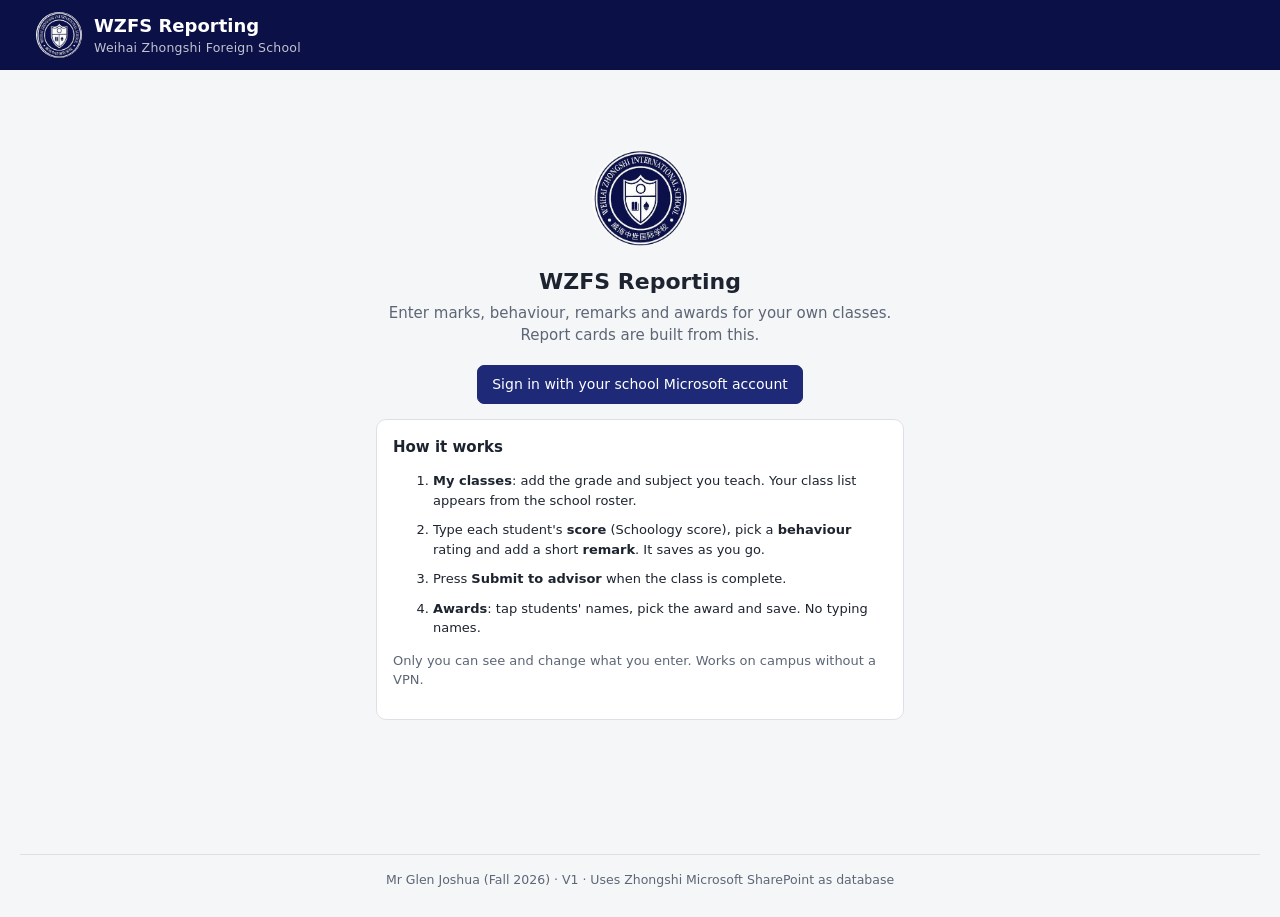
<file: index.html>
<!doctype html>
<html lang="en">
<head>
<meta charset="utf-8">
<meta name="viewport" content="width=device-width, initial-scale=1">
<title>WZFS Reporting</title>
<link rel="icon" type="image/png" href="logo.png">
<style>
  :root {
    --bg: #f5f6f8; --surface: #ffffff; --surface-2: #f0f2f5; --border: #dde1e6;
    --text: #1d2430; --muted: #5d6675; --accent: #1e2a78; --accent-ink: #ffffff;
    --brand: #0b1046; /* WZFS navy, from the school crest */
    --accent-soft: #e6eef6; --ok: #1d7a46; --ok-soft: #e3f3ea; --warn: #9a5b00; --warn-soft: #fbf0dc;
    --bad: #b3261e; --bad-soft: #fbe7e5; --radius: 10px;
    --font: "Segoe UI", system-ui, -apple-system, "PingFang SC", "Microsoft YaHei", sans-serif;
  }
  @media (prefers-color-scheme: dark) {
    :root {
      --bg: #14171c; --surface: #1c2027; --surface-2: #232831; --border: #343a45;
      --text: #e6e9ee; --muted: #a0a8b5; --accent: #9aa6e8; --accent-ink: #0b1046;
      --brand: #0b1046;
      --accent-soft: #1e2d3d; --ok: #6fcf97; --ok-soft: #173326; --warn: #f2c26b; --warn-soft: #3a2d14;
      --bad: #f28b82; --bad-soft: #3d1c1a;
    }
  }
  * { box-sizing: border-box; }
  [hidden] { display: none !important; }   /* labels are display:block, which would otherwise override the hidden attribute */
  body { margin: 0; background: var(--bg); color: var(--text); font: 15px/1.5 var(--font); }
  a { color: var(--accent); }
  header.top { background: var(--brand); color: #fff; }
  .top-inner { max-width: 1240px; margin: 0 auto; padding: 12px 16px; display: flex; gap: 12px; align-items: center; flex-wrap: wrap; }
  .brand { font-weight: 650; font-size: 18px; margin-right: auto; display: flex; align-items: center; gap: 12px; color: #fff; }
  .brand .logo { width: 46px; height: 46px; border-radius: 50%; background: #fff; flex: none; }
  .brand small { display: block; font-weight: 400; color: rgba(255,255,255,.75); font-size: 12.5px; letter-spacing: .02em; }
  .who { color: rgba(255,255,255,.85); font-size: 13.5px; }
  header.top .btn { background: transparent; color: #fff; border-color: rgba(255,255,255,.45); }
  header.top .btn:hover { background: rgba(255,255,255,.12); }
  header.top select option, header.top select optgroup { color: #1d2430; background: #fff; }
  nav.tabs { max-width: 1240px; margin: 0 auto; padding: 0 16px; display: flex; gap: 4px; overflow-x: auto; }
  nav.tabs button { border: 0; background: none; padding: 10px 14px; font: inherit; color: rgba(255,255,255,.7); border-bottom: 3px solid transparent; cursor: pointer; white-space: nowrap; }
  nav.tabs button:hover { color: #fff; }
  nav.tabs button[aria-current="page"] { color: #fff; border-bottom-color: #fff; font-weight: 600; }
  main { max-width: 1240px; margin: 0 auto; padding: 20px 16px 60px; }
  h1 { font-size: 22px; margin: 0 0 4px; }
  h2 { font-size: 17px; margin: 24px 0 8px; }
  h3 { font-size: 15px; margin: 0 0 6px; }
  .lede { color: var(--muted); margin: 0 0 18px; }
  .card { background: var(--surface); border: 1px solid var(--border); border-radius: var(--radius); padding: 16px; margin-bottom: 14px; }
  .row { display: flex; gap: 12px; flex-wrap: wrap; align-items: flex-end; }
  .grid { display: grid; gap: 12px; grid-template-columns: repeat(auto-fill, minmax(170px, 1fr)); }
  .grid .wide { grid-column: 1 / -1; }
  label { display: block; font-size: 13px; color: var(--muted); }
  label > span { display: block; margin-bottom: 3px; }
  input, select, textarea { width: 100%; font: inherit; color: var(--text); background: var(--surface); border: 1px solid var(--border); border-radius: 7px; padding: 7px 9px; }
  input[type=checkbox] { width: auto; }
  textarea { min-height: 38px; resize: vertical; }
  input:focus, select:focus, textarea:focus { outline: 2px solid var(--accent); outline-offset: -1px; }
  input:disabled, select:disabled, textarea:disabled { background: var(--surface-2); color: var(--muted); }
  input.invalid { border-color: var(--bad); background: var(--bad-soft); }
  .btn { display: inline-flex; align-items: center; gap: 6px; font: inherit; font-size: 14px; padding: 8px 14px; border-radius: 7px; border: 1px solid var(--border); background: var(--surface); color: var(--text); cursor: pointer; text-decoration: none; }
  .btn:hover { background: var(--surface-2); }
  .btn.primary { background: var(--accent); border-color: var(--accent); color: var(--accent-ink); }
  .btn.primary:hover { filter: brightness(1.08); }
  .btn.danger { color: var(--bad); }
  .btn.small { padding: 4px 9px; font-size: 13px; }
  .btn[disabled] { opacity: .55; cursor: default; }
  .stats { display: grid; gap: 12px; grid-template-columns: repeat(auto-fit, minmax(170px, 1fr)); margin-bottom: 16px; }
  .stat { background: var(--surface); border: 1px solid var(--border); border-radius: var(--radius); padding: 12px 14px; }
  .stat .k { font-size: 12.5px; color: var(--muted); }
  .stat .v { font-size: 22px; font-weight: 650; font-variant-numeric: tabular-nums; }
  .table-wrap { overflow-x: auto; background: var(--surface); border: 1px solid var(--border); border-radius: var(--radius); margin-bottom: 16px; }
  table { border-collapse: collapse; width: 100%; font-size: 14px; }
  th, td { text-align: left; padding: 7px 10px; border-bottom: 1px solid var(--border); vertical-align: middle; }
  th { background: var(--surface-2); font-weight: 600; font-size: 12.5px; color: var(--muted); white-space: nowrap; }
  td.num, th.num { text-align: right; font-variant-numeric: tabular-nums; white-space: nowrap; }
  td.center, th.center { text-align: center; }
  .badge { display: inline-block; font-size: 12px; padding: 1px 8px; border-radius: 99px; background: var(--surface-2); color: var(--muted); white-space: nowrap; }
  .badge.ok { background: var(--ok-soft); color: var(--ok); }
  .badge.warn { background: var(--warn-soft); color: var(--warn); }
  .badge.bad { background: var(--bad-soft); color: var(--bad); }
  .badge.info { background: var(--accent-soft); color: var(--accent); }
  .muted { color: var(--muted); }
  .small { font-size: 13px; }
  .notice { padding: 10px 14px; border-radius: var(--radius); margin-bottom: 14px; border: 1px solid var(--border); background: var(--surface); }
  .notice.error { background: var(--bad-soft); color: var(--bad); border-color: transparent; }
  .notice.ok { background: var(--ok-soft); color: var(--ok); border-color: transparent; }
  .notice.warn { background: var(--warn-soft); color: var(--warn); border-color: transparent; }
  .center { text-align: center; padding: 60px 16px; }
  .sticky-actions { position: sticky; bottom: 0; background: var(--bg); padding: 12px 0; display: flex; gap: 10px; flex-wrap: wrap; align-items: center; border-top: 1px solid var(--border); z-index: 2; }
  ol.steps li { margin-bottom: 10px; }
  code { background: var(--surface-2); padding: 1px 5px; border-radius: 4px; font-size: 13px; overflow-wrap: anywhere; }
  input[type=file] { padding: 5px; font-size: 13px; }
  .site-footer { max-width: 1240px; margin: 0 auto; padding: 16px 16px 28px; text-align: center; font-size: 12.5px; color: var(--muted); border-top: 1px solid var(--border); }

  /* My classes */
  .class-grid { display: grid; gap: 12px; grid-template-columns: repeat(auto-fill, minmax(240px, 1fr)); }
  .class-card { background: var(--surface); border: 1px solid var(--border); border-radius: var(--radius); padding: 14px; cursor: pointer; text-align: left; font: inherit; color: inherit; }
  .class-card:hover { border-color: var(--accent); }
  .class-card .t { font-weight: 650; }
  .bar { height: 6px; border-radius: 99px; background: var(--surface-2); overflow: hidden; margin: 10px 0 6px; }
  .bar > i { display: block; height: 100%; background: var(--accent); }

  /* Marks entry grid */
  table.entry td { padding: 5px 8px; }
  table.entry input.score { width: 84px; text-align: right; }
  table.entry select.beh { width: 190px; }
  table.entry textarea { min-height: 34px; height: 34px; min-width: 260px; }
  .rowstate { font-size: 12px; color: var(--muted); white-space: nowrap; min-width: 56px; }
  .rowstate.err { color: var(--bad); }
  .legend { display: flex; gap: 14px; flex-wrap: wrap; font-size: 13px; color: var(--muted); margin-bottom: 10px; }

  /* Advisor matrix */
  table.matrix th.subj { writing-mode: vertical-rl; transform: rotate(180deg); white-space: nowrap; height: 150px; vertical-align: bottom; padding: 8px 4px; }
  table.matrix td.cell { text-align: center; font-variant-numeric: tabular-nums; white-space: nowrap; font-size: 13px; }
  table.matrix td.cell.missing { background: var(--warn-soft); color: var(--warn); }
  table.matrix td.sticky, table.matrix th.sticky { position: sticky; left: 0; background: var(--surface); z-index: 1; }

  /* Awards — student cards */
  .student-grid { display: grid; gap: 10px; grid-template-columns: repeat(auto-fill, minmax(170px, 1fr)); }
  .stu { position: relative; background: var(--surface); border: 2px solid var(--border); border-radius: var(--radius); padding: 10px 12px; cursor: pointer; text-align: left; font: inherit; color: inherit; }
  .stu:hover { border-color: var(--accent); }
  .stu[aria-pressed="true"] { border-color: var(--accent); background: var(--accent-soft); }
  .stu .called { font-weight: 650; font-size: 16px; }
  .stu .full, .stu .id { font-size: 12.5px; color: var(--muted); }
  .stu .count { position: absolute; top: 8px; right: 8px; }
  .stu .tick { position: absolute; bottom: 8px; right: 10px; font-weight: 700; color: var(--accent); }
  .award-panel { position: sticky; top: 8px; }
  /* Student photos */
  .ph { display: inline-flex; align-items: center; justify-content: center; flex: none; border-radius: 6px; object-fit: cover; background: var(--surface-2); color: var(--muted); font-weight: 600; }
  .who-cell { display: flex; gap: 8px; align-items: center; }
  .stu-pick { display: flex; gap: 8px; align-items: center; color: var(--text); cursor: pointer; }
  .stu-pick input { margin: 0; flex: none; }
  .stu-photo { margin-bottom: 6px; }
  .ptc-name { display: flex; align-items: center; gap: 12px; }
  .ptc-photo { width: calc(64px * var(--ptc-scale, 1)); height: calc(80px * var(--ptc-scale, 1)); object-fit: cover; border-radius: 6px; }
  .two-col { display: grid; gap: 16px; grid-template-columns: minmax(0, 1fr) 340px; align-items: start; }
  @media (max-width: 900px) { .two-col { grid-template-columns: 1fr; } .award-panel { position: static; } }

  .pde-hero { text-align: center; padding: 40px 20px; }
  .pde-hero .big { font-size: 40px; }
  @media (max-width: 640px) { th, td { padding: 6px 7px; } .stat .v { font-size: 19px; } }

  /* PTC sheets — A4 portrait, one page per bobae. Always light, like paper. */
  .ptc-wrap { display: flex; flex-direction: column; gap: 18px; align-items: center; }
  .ptc-page { width: 210mm; min-height: 297mm; padding: calc(12mm * var(--ptc-scale, 1)) calc(13mm * var(--ptc-scale, 1)) calc(10mm * var(--ptc-scale, 1)); background: #fff; color: #1d2430; box-shadow: 0 1px 6px rgba(0,0,0,.18);
    display: flex; flex-direction: column; font-size: calc(12.5px * var(--ptc-scale, 1)); line-height: 1.45; }
  .ptc-head { display: flex; justify-content: space-between; gap: 10px; border-bottom: 3px solid #0b1046; padding-bottom: calc(5px * var(--ptc-scale, 1)); font-size: calc(10.5px * var(--ptc-scale, 1)); color: #0b1046; font-weight: 600; }
  .ptc-name { font-size: calc(26px * var(--ptc-scale, 1)); font-weight: 700; color: #0b1046; margin: calc(8px * var(--ptc-scale, 1)) 0 calc(4px * var(--ptc-scale, 1)); }
  .ptc-name small { font-size: calc(12px * var(--ptc-scale, 1)); font-weight: 400; color: #5d6675; margin-left: calc(8px * var(--ptc-scale, 1)); }
  .ptc-note { background: #fbf0dc; border-left: 4px solid #9a5b00; padding: calc(6px * var(--ptc-scale, 1)) calc(10px * var(--ptc-scale, 1)); margin: calc(4px * var(--ptc-scale, 1)) 0 calc(6px * var(--ptc-scale, 1)); font-weight: 600; color: #6b4000; }
  .ptc-body { display: grid; grid-template-columns: minmax(0, 1fr) 62mm; gap: calc(6mm * var(--ptc-scale, 1)); flex: 1; min-height: 0; }
  .ptc-page h4 { font-size: calc(10.5px * var(--ptc-scale, 1)); letter-spacing: .06em; text-transform: uppercase; color: #0b1046; border-bottom: 1px solid #c8cdd6; margin: calc(10px * var(--ptc-scale, 1)) 0 calc(5px * var(--ptc-scale, 1)); padding-bottom: calc(2px * var(--ptc-scale, 1)); }
  .ptc-page p { margin: 0 0 calc(5px * var(--ptc-scale, 1)); }
  .ptc-miss { color: #9a5b00; }
  .ptc-scores { width: 100%; border-collapse: collapse; font-size: calc(12px * var(--ptc-scale, 1)); }
  .ptc-scores td { padding: calc(4px * var(--ptc-scale, 1)); border: 0; border-bottom: 1px solid #eceff3; color: #1d2430; }
  .ptc-scores td.bar { width: 42%; height: auto; margin: 0; border-radius: 0; background: none; overflow: visible; }
  .ptc-scores td.bar i, .ptc-key i { display: block; height: calc(9px * var(--ptc-scale, 1)); border-radius: 3px; background: #c8cdd6; }
  .ptc-scores td.num { text-align: right; font-weight: 700; width: 44px; }
  .ptc-scores th { background: none; text-align: left; font-size: 9px; font-weight: 600; letter-spacing: .04em; text-transform: uppercase; color: #8a93a3; padding: 0 4px 3px; border-bottom: 1px solid #dfe3ea; }
  .ptc-scores td.beh { width: 92px; color: #5d6675; font-size: 10px; }
  .ptc-scores td.beh.warn { color: #c62f25; font-weight: 700; }
  .ptc-page .s1 { background: #2e9d5b !important; } .ptc-page .s2 { background: #8cc152 !important; }
  .ptc-page .s3 { background: #e5a100 !important; } .ptc-page .s4 { background: #c62f25 !important; }
  .tr-page { width: 210mm; min-height: 297mm; padding: 10mm 12mm; background: #fff; color: #000; box-shadow: 0 1px 6px rgba(0,0,0,.18); margin: 0 auto; font: 9pt Calibri, Carlito, Arial, sans-serif; }
  .tr-head { text-align: center; } .tr-school { font: 700 15pt "Times New Roman", serif; letter-spacing: .04em; } .tr-title { font: 700 12pt "Times New Roman", serif; margin: 3px 0; } .tr-sm { font-size: 8pt; }
  .tr-page h5 { margin: 8px 0 3px; padding: 2px 6px; font-size: 9pt; background: #d9d9d9; color: #000; border: 1px solid #000; }
  .tr-page table { width: 100%; border-collapse: collapse; } .tr-page th, .tr-page td { border: 1px solid #000; padding: 1px 4px; font-size: 8pt; color: #000; background: #fff; text-align: left; }
  .tr-page th { background: #efefef; font-weight: 700; white-space: normal; } .tr-info th { width: 33%; }
  .tr-grid { display: grid; grid-template-columns: 1fr 1fr; gap: 6px 8px; } .tr-gh { display: flex; justify-content: space-between; border: 1px solid #000; border-bottom: 0; padding: 1px 4px; font-size: 8pt; background: #efefef; }
  .tr-t td:nth-child(n+2), .tr-t th:nth-child(n+2) { text-align: center; } .tr-t td:first-child { text-align: left; } .tr-nf { text-align: center !important; font-style: italic; color: #555 !important; } .tr-tot td { font-weight: 700; text-align: center; }
  .tr-sum { display: grid; grid-template-columns: 1fr 1fr; gap: 8px; } .tr-scale td { text-align: center; }
  .tr-sign { margin: 10px 0 0 55%; text-align: center; } .tr-sign img { height: 17mm; display: block; margin: 0 auto -2px; } .tr-date { font: 11pt "Times New Roman", serif; margin-top: -4mm; }
  .tr-foot { text-align: center; margin-top: 8mm; font-size: 8pt; } .tr-foot b { font: 700 11pt "Times New Roman", serif; display: block; }
  .ptc-key { display: flex; gap: 12px; font-size: calc(9.5px * var(--ptc-scale, 1)); color: #5d6675; margin: calc(5px * var(--ptc-scale, 1)) 0 calc(2px * var(--ptc-scale, 1)); }
  .ptc-key span { display: flex; align-items: center; gap: 4px; } .ptc-key i { width: 14px; }
  .ptc-q { font-size: calc(11.5px * var(--ptc-scale, 1)); } .ptc-q.concern b { color: #b3261e; }
  .ptc-notes { border: 1px solid #c8cdd6; border-radius: 6px; padding: calc(6px * var(--ptc-scale, 1)) calc(8px * var(--ptc-scale, 1)); display: flex; flex-direction: column; }
  .ptc-notes h4 { margin-top: 0; }
  .ptc-notes .lines { flex: 1; background-image: linear-gradient(to bottom, transparent calc(27px * var(--ptc-scale, 1)), #dfe3e9 calc(27px * var(--ptc-scale, 1))); background-size: 100% calc(28px * var(--ptc-scale, 1)); }
  .ptc-foot { display: flex; justify-content: space-between; border-top: 1px solid #c8cdd6; margin-top: calc(8px * var(--ptc-scale, 1)); padding-top: calc(4px * var(--ptc-scale, 1)); font-size: calc(9px * var(--ptc-scale, 1)); color: #5d6675; letter-spacing: .04em; }
  @media (max-width: 860px) { .ptc-page { width: 100%; min-height: 0; } .ptc-body { grid-template-columns: 1fr; } .ptc-notes { min-height: 120px; } }
  @media print {
    @page { size: A4 portrait; margin: 0; }
    body { background: #fff; }
    header.top, .site-footer, .no-print { display: none !important; }
    .cert-list { padding: 12mm; }
    .cert-list, .cert-list * { color: #000 !important; background: #fff !important; border-color: #999 !important; }
    .cert-list .cert-grade + .cert-grade { break-before: page; }
    .cert-list table { font-size: 10.5pt; }
    main { max-width: none; padding: 0; }
    .ptc-wrap { display: block; }
    .ptc-page { box-shadow: none; width: 210mm; height: 297mm; min-height: 0; overflow: hidden; break-after: page; }
    .ptc-page:last-child { break-after: auto; }
    .ptc-page.ptc-flow { height: auto; min-height: 297mm; overflow: visible; } /* last resort: spill to a 2nd page, never silently cut words */
    .tr-page { box-shadow: none; width: 210mm; height: 297mm; min-height: 0; overflow: hidden; }
    .tr-page, .tr-page * { -webkit-print-color-adjust: exact; print-color-adjust: exact; }
    .ptc-page, .ptc-page * { -webkit-print-color-adjust: exact; print-color-adjust: exact; }
  }
</style>
</head>
<body>
<header class="top">
  <div class="top-inner">
    <div class="brand"><img class="logo" src="logo.png" alt="WZFS crest"><div><span id="appName">WZFS Reporting</span><small id="schoolName"></small></div></div>
    <div class="who" id="who"></div>
    <div id="authBtn"></div>
  </div>
  <nav class="tabs" id="tabs"></nav>
</header>
<main id="main"><div class="center muted">Loading…</div></main>
<footer class="site-footer" id="footer"></footer>

<!-- Libraries are kept in /vendor (pinned versions) so nothing loads from an overseas CDN. -->
<script src="vendor/msal-browser-3.27.0.min.js"></script>
<!-- vendor/xlsx-0.18.5.full.min.js (880 KB) is loaded on demand by app.js, only for Setup imports and Export. -->

<script src="config.js"></script>
<script src="app.js"></script>
<script src="pde.js"></script>
<script>
// PTC print fit — same idea as the Report Card app's page scaling: when a sheet's
// content is too tall for one A4 page, shrink it in steps (down to 68%) so nothing
// is cut off. If it still does not fit, the sheet flows onto a second page instead
// of silently losing a teacher's words. Runs only while printing; screen is unchanged.
(function () {
  function fitPtcPages() {
    document.querySelectorAll(".ptc-page").forEach(function (p) {
      p.style.height = "297mm";
      p.style.overflow = "hidden";
      var s = 1;
      p.style.setProperty("--ptc-scale", "1");
      while (s > 0.68 && p.scrollHeight > p.clientHeight + 2) {
        s = Math.max(0.68, s - 0.04);
        p.style.setProperty("--ptc-scale", s.toFixed(2));
      }
      p.classList.toggle("ptc-flow", p.scrollHeight > p.clientHeight + 2);
    });
  }
  function resetPtcPages() {
    document.querySelectorAll(".ptc-page").forEach(function (p) {
      p.style.removeProperty("--ptc-scale");
      p.style.removeProperty("height");
      p.style.removeProperty("overflow");
      p.classList.remove("ptc-flow");
    });
  }
  window.addEventListener("beforeprint", fitPtcPages);
  window.addEventListener("afterprint", resetPtcPages);
})();
</script>
</body>
</html>
</file>
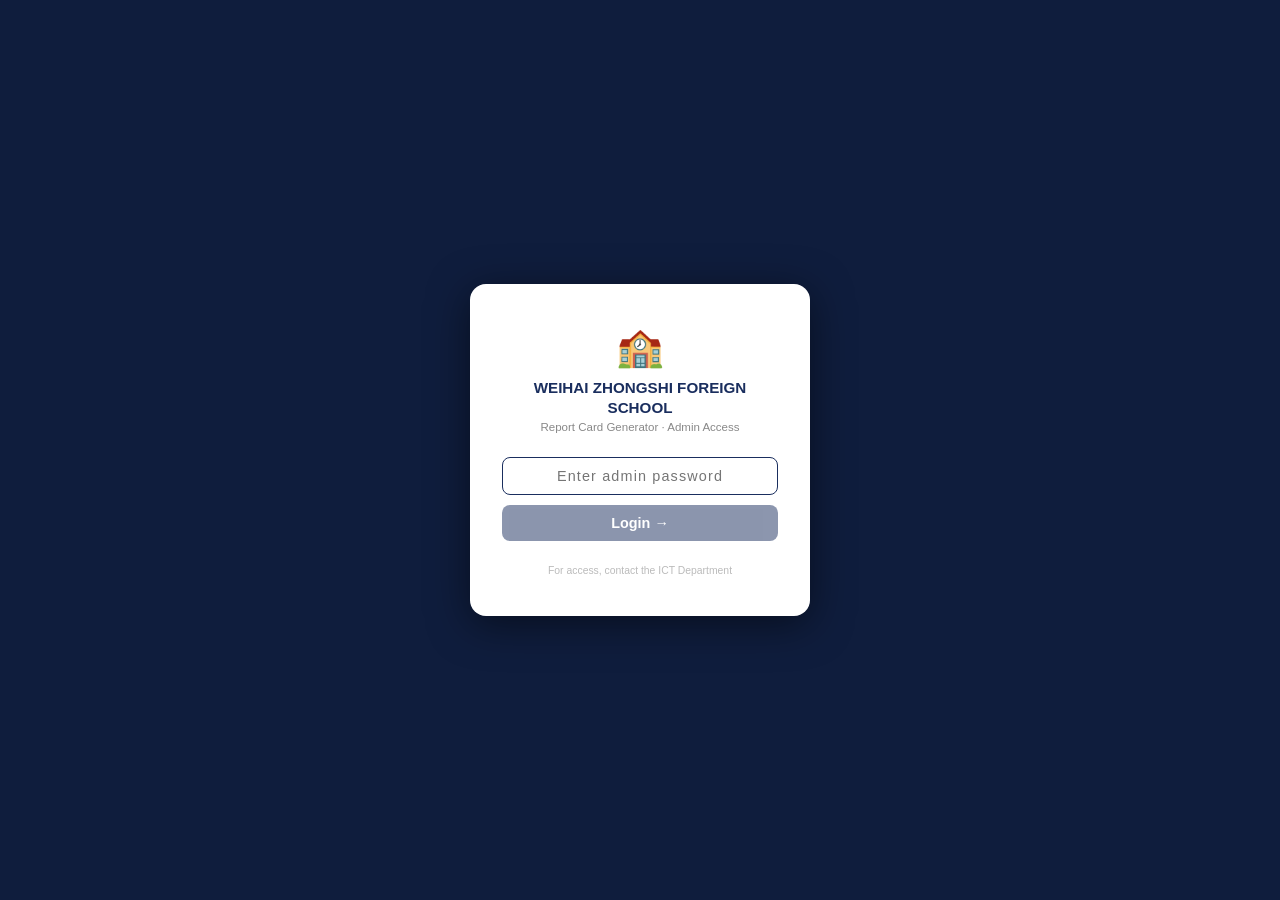
<file: cards/index.html>
<!DOCTYPE html>
<html lang="en">
  <head>
    <meta charset="UTF-8" />
    <meta name="viewport" content="width=device-width, initial-scale=1.0" />
    <title>WZFS Report Card Generator</title>
    <script type="module" crossorigin src="./assets/index-LMEcc5K-.js"></script>
    <link rel="stylesheet" crossorigin href="./assets/index-BlFZtH0A.css">
  </head>
  <body>
    <div id="root"></div>
  </body>
</html>
</file>
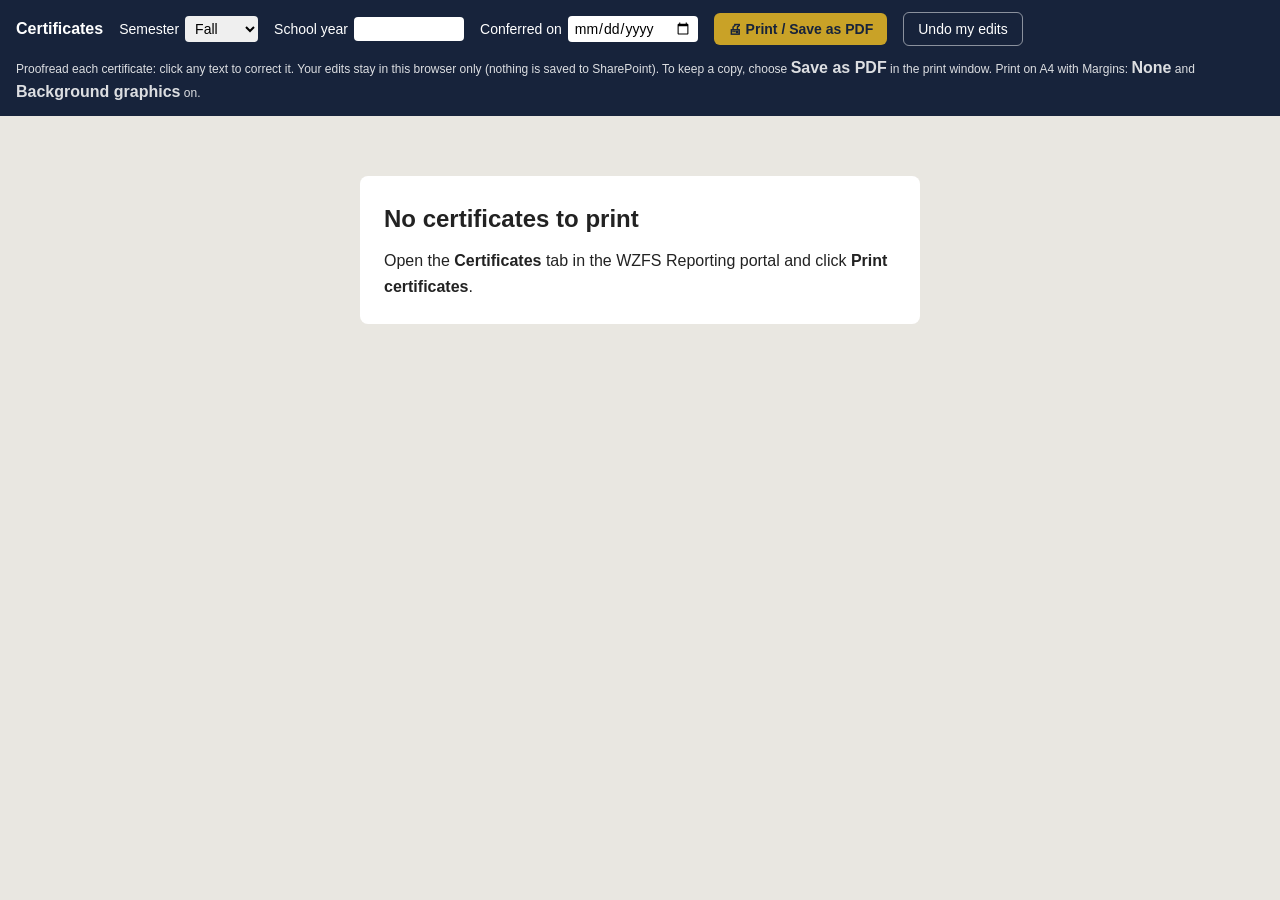
<file: certificates.html>
<!doctype html>
<html lang="en">
<head>
<meta charset="utf-8">
<meta name="viewport" content="width=device-width, initial-scale=1">
<title>WZFS Certificates</title>
<style>
  /* WZFS certificate design system v2 (designer preset "wzfs-certificate-style-preset", Nov 2026).
     Fonts are bundled in cert/fonts/ so nothing is downloaded and it prints the same in China.
     Flat print typography: no shadows, no outlines, no gradients on text. */
  @font-face { font-family: "EB Garamond"; src: url("cert/fonts/eb-garamond-400.woff2") format("woff2"); font-weight: 400; font-style: normal; }
  @font-face { font-family: "EB Garamond"; src: url("cert/fonts/eb-garamond-400-italic.woff2") format("woff2"); font-weight: 400; font-style: italic; }
  @font-face { font-family: "EB Garamond"; src: url("cert/fonts/eb-garamond-600.woff2") format("woff2"); font-weight: 600; font-style: normal; }
  @font-face { font-family: "EB Garamond"; src: url("cert/fonts/eb-garamond-700.woff2") format("woff2"); font-weight: 700; font-style: normal; }
  @font-face { font-family: "Arizonia"; src: url("cert/fonts/arizonia.ttf") format("truetype"); font-weight: 400; font-style: normal; }

  :root {
    --paper: #FAF5EA;      /* ivory on every certificate, never white */
    --navy: #17233B;       /* all main text + frames */
    --gold: #C9A227;       /* antique gold accent (frames, rules, medallion) */
    --darkGold: #6B4A00;   /* small text only (location, roles, captions, T1 titles) */
    --greenDark: #2F6B1A;  /* Tier 3 wordmark/title/rules only */
    --greenLight: #6DB33F; /* Tier 3 accents only */
    --medalBg: #F3E9CF;
  }
  * { box-sizing: border-box; margin: 0; padding: 0; }
  body { background: #e9e7e1; font-family: "Segoe UI", Arial, sans-serif; color: #222; }
  .bar { position: sticky; top: 0; z-index: 5; display: flex; flex-wrap: wrap; gap: 10px 16px; align-items: center; padding: 12px 16px; background: var(--navy); color: #fff; font-size: 14px; }
  .bar b { font-size: 16px; }
  .bar label { display: flex; gap: 6px; align-items: center; }
  .bar input, .bar select { padding: 4px 6px; font: inherit; border-radius: 4px; border: 0; }
  .bar input[type=text] { width: 110px; }
  .bar button { padding: 8px 14px; border: 0; border-radius: 6px; background: var(--gold); color: var(--navy); font-weight: 700; font-size: 14px; cursor: pointer; }
  .bar button.plain { background: transparent; color: #fff; border: 1px solid rgba(255,255,255,.5); font-weight: 400; }
  .bar .hint { font-size: 12px; opacity: .85; flex-basis: 100%; line-height: 1.5; }
  .empty { max-width: 560px; margin: 60px auto; padding: 24px; background: #fff; border-radius: 8px; line-height: 1.6; }

  /* One A4 portrait page */
  .cert { position: relative; width: 210mm; height: 297mm; margin: 16px auto; background: var(--paper); overflow: hidden;
    box-shadow: 0 2px 10px rgba(0,0,0,.15); text-align: center; font-family: "EB Garamond", Georgia, serif;
    print-color-adjust: exact; -webkit-print-color-adjust: exact; }
  .cert.land { width: 297mm; height: 210mm; page: land; }

  /* Frame: navy outer @ inset 7mm; gold inner @ inset 10mm; gold corner diamonds */
  .frame-o { position: absolute; inset: 7mm; border: 0.7mm solid var(--navy); pointer-events: none; }
  .frame-i { position: absolute; inset: 10mm; border: 0.3mm solid var(--gold); pointer-events: none; }
  .dia { position: absolute; width: 2.6mm; height: 2.6mm; background: var(--gold); transform: rotate(45deg); pointer-events: none; }
  .dia.tl { top: 8.7mm; left: 8.7mm; } .dia.tr { top: 8.7mm; right: 8.7mm; }
  .dia.bl { bottom: 8.7mm; left: 8.7mm; } .dia.br { bottom: 8.7mm; right: 8.7mm; }

  /* Header: crest, school name, city — all on the one center axis */
  .head { position: absolute; top: 13mm; left: 0; right: 0; text-align: center; }
  .head img { width: 20mm; height: 20mm; object-fit: contain; mix-blend-mode: multiply; }
  .head .school { font-weight: 700; font-size: 19pt; color: var(--navy); margin-top: 1.5mm; }
  .head .city { font-size: 10.5pt; color: var(--darkGold); font-style: italic; margin-top: 0.5mm; }

  /* Content stack, centered between header and signatures */
  .main { position: absolute; top: 60mm; bottom: 58mm; left: 14mm; right: 14mm;
    display: flex; flex-direction: column; justify-content: center; align-items: center; gap: 2.6mm; }
  .wm { position: absolute; left: 50%; top: 50%; transform: translate(-50%, -50%); width: 88mm; opacity: 0.07; pointer-events: none; }

  .certword { font-weight: 700; color: var(--navy); font-size: 25pt; letter-spacing: 4pt; line-height: 1; padding-left: 4pt; }
  .t1 .certword { font-size: 29pt; }
  .t3 .certword { color: var(--greenDark); }
  .ofline { font-weight: 600; font-size: 12.5pt; letter-spacing: 4.5pt; text-transform: uppercase; color: var(--gold); padding-left: 4.5pt; }
  .t2 .ofline { color: var(--navy); }
  .t3 .ofline { color: var(--greenDark); }

  .rule { width: 62mm; height: 4mm; }
  .nrule { width: 72mm; height: 3.5mm; }

  /* Tier 1 medallion */
  .medal { width: 16.5mm; height: 16.5mm; border-radius: 50%; background: var(--medalBg);
    border: 0.6mm solid var(--gold); display: flex; align-items: center; justify-content: center; }
  .medal svg { width: 8mm; height: 8mm; fill: var(--gold); }
  .medal.navy { border-color: var(--navy); }
  .medal.navy svg { fill: var(--navy); }
  .medal.book svg { fill: var(--navy); }

  .intro, .lead, .after { font-size: 12.5pt; line-height: 1.4; color: var(--navy); }
  .name { font-weight: 700; color: var(--navy); line-height: 1.12; }
  .name .called { font-style: italic; font-weight: 400; }
  .title { font-weight: 700; text-transform: uppercase; line-height: 1.15; max-width: 160mm; letter-spacing: 0.8pt; }
  .t1 .title { color: var(--darkGold); }
  .t1 .title.navy { color: var(--navy); }
  .t2 .title { color: var(--navy); }
  .t3 .title { color: var(--greenDark); }

  /* Placement / level: metallic pill where there is one, otherwise a small-caps line */
  .pill { display: inline-block; padding: 1.2mm 9mm; border-radius: 999px; font-weight: 700; font-size: 12.5pt;
    text-transform: uppercase; letter-spacing: 1.6pt; color: var(--navy); border: 0.2mm solid rgba(23,35,59,.35); }
  .pill.gold { background: linear-gradient(135deg, #F0D67C, #C9A227 55%, #A58416); }
  .pill.silver { background: linear-gradient(135deg, #F4F4F6, #C9CAD0 55%, #A6A8B0); }
  .pill.bronze { background: linear-gradient(135deg, #E8B083, #B0703C 55%, #8A5326); }
  .pill.platinum { background: linear-gradient(135deg, #FFFFFF, #D9DADE 55%, #B9BBC4); }
  .level { font-weight: 600; font-size: 12.5pt; letter-spacing: 2.5pt; text-transform: uppercase; color: var(--darkGold); }
  .t3 .level { color: var(--greenDark); }

  .term, .conferred { font-size: 11.5pt; color: var(--navy); }
  .conferred { font-style: italic; color: var(--darkGold); }
  .gap { height: 1.5mm; }

  /* Signatures: left/right share one baseline; WASC seal exactly centered between them */
  .signs { position: absolute; left: 16mm; right: 16mm; top: 238mm; display: flex; justify-content: space-between; align-items: flex-end; }
  .sign { width: 62mm; text-align: center; }
  .sign .sig { height: 14mm; display: flex; align-items: flex-end; justify-content: center; }
  .sign .sig img { max-height: 14mm; max-width: 48mm; mix-blend-mode: multiply; }
  .sign .sigline { border-top: 0.35mm solid var(--navy); margin: 1mm 5mm 1.6mm; }
  .sign .who { font-weight: 700; font-size: 11.5pt; text-transform: uppercase; color: var(--navy); }
  .sign .role { font-size: 10pt; color: var(--darkGold); font-style: italic; }
  .wasc { width: 42mm; text-align: center; padding-bottom: 1mm; }
  .wasc .cap { font-size: 8pt; font-style: italic; color: var(--darkGold); }
  .wasc img { width: 18mm; height: 18mm; object-fit: contain; mix-blend-mode: multiply; margin: 0.6mm 0; }

  /* Tier 4 landscape graduation awards */
  .land .head { top: 12mm; }
  .land .main { top: 48mm; bottom: 48mm; left: 30mm; right: 30mm; gap: 2.4mm; }
  .land .wm { width: 70mm; }
  .land .kicker { font-weight: 600; font-size: 12pt; letter-spacing: 3.5pt; text-transform: uppercase; color: var(--navy); }
  .land .script { font-family: "Arizonia", "Monotype Corsiva", "Segoe Script", cursive; font-size: 45pt; color: var(--navy); line-height: 1.15; }
  .land .ptitle { font-weight: 700; text-transform: uppercase; color: var(--navy); letter-spacing: 1.5pt; line-height: 1.15; max-width: 220mm; }
  .land .signs { top: 160mm; left: 28mm; right: 28mm; }
  .land .term, .land .conferred { font-size: 11pt; }

  [contenteditable]:hover { outline: 1px dashed #8aa3c8; }
  [contenteditable]:focus { outline: 1px solid var(--navy); background: #fffbe6; }

  @page { size: A4 portrait; margin: 0; }
  @page land { size: A4 landscape; margin: 0; }
  @media print {
    body { background: #fff; }
    .bar, .empty { display: none; }
    .cert { margin: 0; box-shadow: none; break-after: page; }
    [contenteditable]:hover, [contenteditable]:focus { outline: none; background: none; }
  }
</style>
</head>
<body>
<div class="bar">
  <b id="count">Certificates</b>
  <label>Semester <select id="semester"><option>Fall</option><option>Spring</option></select></label>
  <label>School year <input type="text" id="year"></label>
  <label>Conferred on <input type="date" id="conferred"></label>
  <button id="print">🖨 Print / Save as PDF</button>
  <button class="plain" id="reset">Undo my edits</button>
  <span class="hint">Proofread each certificate: click any text to correct it. Your edits stay in this browser only (nothing is saved to SharePoint).
    To keep a copy, choose <b>Save as PDF</b> in the print window. Print on A4 with Margins: <b>None</b> and <b>Background graphics</b> on.</span>
</div>
<div id="certs"></div>
<script src="certificates.js"></script>
</body>
</html>
</file>
<file: cards/assets/index-BlFZtH0A.css>
*,*:before,*:after{box-sizing:border-box;margin:0;padding:0}body{font-family:Arial,Helvetica,sans-serif;background:#f0f2f6;color:#111}.app-upload{min-height:100vh}.app-header{background:#1a2e5e;color:#fff;padding:1.5rem 2rem}.header-badge{display:inline-block;background:#c9a227;color:#1a2e5e;font-size:.68rem;font-weight:700;letter-spacing:.08em;text-transform:uppercase;padding:3px 10px;border-radius:3px;margin-bottom:.4rem}.app-header h1{font-size:1.5rem;font-weight:700}.header-sub{font-size:.82rem;opacity:.65;margin-top:.2rem}.upload-main{max-width:1060px;margin:0 auto;padding:1.5rem}.meta-panel{background:#fff;border:1.5px solid #dde2ec;border-radius:10px;padding:1rem 1.25rem;margin-bottom:1rem}.meta-panel h3{font-size:.85rem;font-weight:700;color:#1a2e5e;margin-bottom:.6rem}.meta-hint{font-size:.7rem;color:#999;font-weight:400;margin-left:6px}.meta-grid{display:flex;flex-wrap:wrap;gap:.6rem}.meta-grid label{display:flex;flex-direction:column;gap:3px;font-size:.72rem;color:#555}.meta-grid input,.meta-grid select{border:1px solid #d0d5e0;border-radius:5px;padding:5px 8px;font-size:.78rem;width:155px;font-family:Arial,sans-serif;background:#fff}.meta-grid input:focus,.meta-grid select:focus{outline:none;border-color:#1a2e5e}.advisor-manual-row{display:flex;flex-direction:column;gap:4px}.btn-advisor-reset{font-size:.65rem;color:#1a2e5e;background:#eef1f8;border:1px dashed #1a2e5e;border-radius:5px;padding:3px 6px;cursor:pointer;text-align:left;font-family:Arial,sans-serif;width:155px}.btn-advisor-reset:hover{background:#dde5f5}.upload-grid{display:grid;grid-template-columns:1fr 1fr;gap:1rem;margin-bottom:1rem}@media (max-width: 640px){.upload-grid{grid-template-columns:1fr}}.upload-panel{background:#fff;border:1.5px solid #dde2ec;border-radius:10px;padding:1rem;transition:border-color .2s}.upload-panel.uploaded{border-color:#1a7a4a}.upload-panel.dragging{border-color:#1a2e5e;background:#f0f4ff}.upload-panel-header{display:flex;gap:.6rem;align-items:flex-start;margin-bottom:.75rem}.upload-icon{font-size:1.4rem;flex-shrink:0}.upload-panel-header h3{font-size:.88rem;font-weight:700;color:#1a2e5e;margin-bottom:2px}.upload-panel-header p{font-size:.75rem;color:#777}.required-badge{display:inline-block;background:#e8ecf8;color:#1a2e5e;font-size:.62rem;font-weight:700;padding:1px 6px;border-radius:3px;margin-left:5px;vertical-align:middle}.drop-zone{border:1.5px dashed #c0c8d8;border-radius:7px;padding:.75rem;text-align:center;cursor:pointer;min-height:60px;display:flex;align-items:center;justify-content:center;transition:background .15s}.drop-zone:hover{background:#f7f9ff;border-color:#1a2e5e}.upload-prompt{display:flex;flex-direction:column;gap:3px;font-size:.78rem;color:#888}.upload-arrow{font-size:1.2rem;color:#1a2e5e}.upload-formats{font-size:.68rem;color:#bbb}.upload-success{display:flex;align-items:center;gap:.6rem;font-size:.78rem;color:#1a7a4a;font-weight:600}.btn-replace{margin-left:auto;font-size:.68rem;padding:2px 8px;background:transparent;border:1px solid #1a7a4a;color:#1a7a4a;border-radius:4px;cursor:pointer}.btn-replace:hover{background:#1a7a4a;color:#fff}.error-box{background:#fff5f5;border:1px solid #f5c6c6;border-radius:8px;padding:.6rem 1rem;color:#c0392b;font-size:.82rem;margin-bottom:.75rem}.generate-area{text-align:center;margin:1.25rem 0}.btn-generate{background:#1a2e5e;color:#fff;border:none;font-size:1rem;font-weight:700;padding:.75rem 2.5rem;border-radius:8px;cursor:pointer}.btn-generate:hover{background:#243f82}.btn-generate:disabled{background:#aab;cursor:not-allowed}.generate-hint{font-size:.75rem;color:#aaa;margin-top:.4rem}.format-guide{background:#fff;border:1px solid #dde2ec;border-radius:10px;padding:1rem 1.25rem;margin-top:.75rem}.format-guide h3{font-size:.85rem;font-weight:700;color:#1a2e5e;margin-bottom:.75rem}.format-tables{display:grid;grid-template-columns:1fr 1fr;gap:1.5rem}@media (max-width: 640px){.format-tables{grid-template-columns:1fr}}.format-guide h4{font-size:.78rem;color:#444;margin-bottom:.4rem;font-weight:700}.format-guide p{font-size:.75rem;color:#666;line-height:1.5}.format-guide code{background:#f0f2f8;padding:1px 5px;border-radius:3px;font-size:.72rem}.format-guide table{width:100%;border-collapse:collapse;font-size:.72rem;margin-top:.4rem}.format-guide th{background:#f0f2f8;padding:3px 7px;border:1px solid #dde2ec;text-align:left}.format-guide td{padding:3px 7px;border:1px solid #eee}.app-footer{text-align:center;padding:1rem;font-size:.72rem;color:#aaa;border-top:1px solid #e0e0e0;margin-top:2rem}.app-preview{min-height:100vh;background:#777}.preview-toolbar{position:sticky;top:0;z-index:100;background:#1a2e5e;display:flex;align-items:center;gap:.75rem;padding:.5rem .75rem;box-shadow:0 2px 8px #0000004d}.tl{display:flex;align-items:center;gap:.6rem;flex-shrink:0}.tc{flex:1;overflow-x:auto}.tr{flex-shrink:0}.stu-count{font-size:.72rem;color:#ffffff80}.btn-back{background:#ffffff26;color:#fff;border:1px solid rgba(255,255,255,.3);padding:4px 12px;border-radius:5px;font-size:.78rem;cursor:pointer}.btn-back:hover{background:#ffffff40}.btn-print{background:#c9a227;color:#1a2e5e;border:none;padding:5px 14px;border-radius:5px;font-size:.8rem;font-weight:700;cursor:pointer;white-space:nowrap}.btn-print:hover{background:#e0b72e}.student-nav{display:flex;align-items:center;gap:5px}.student-search{background:#ffffff1a;border:1px solid rgba(255,255,255,.25);color:#fff;padding:3px 9px;border-radius:5px;font-size:.72rem;width:120px}.student-search::placeholder{color:#fff6}.student-list{display:flex;gap:3px;flex-wrap:wrap}.student-btn{background:#ffffff1a;color:#ffffffbf;border:1px solid rgba(255,255,255,.2);padding:3px 9px;border-radius:4px;font-size:.7rem;cursor:pointer;display:flex;align-items:center;gap:4px}.student-btn:hover{background:#fff3}.student-btn.active{background:#c9a227;color:#1a2e5e;border-color:#c9a227;font-weight:700}.student-btn-grade{font-size:.62rem;opacity:.7}.preview-body{display:flex}.edit-sidebar{width:300px;flex-shrink:0;background:#f5f6fa;border-right:1px solid #dde2ec;height:calc(100vh - 42px);position:sticky;top:42px;overflow-y:auto}.print-area{flex:1;padding:1.5rem;display:flex;flex-direction:column;align-items:center}.hidden-student{display:none}.active-student{display:block}.edit-panel{font-family:Arial,sans-serif}.edit-student-name{background:#1a2e5e;color:#fff;font-size:.75rem;font-weight:700;padding:7px 10px}.edit-tabs{display:flex;border-bottom:2px solid #dde2ec;background:#fff}.edit-tab{flex:1;padding:6px 4px;font-size:.7rem;font-weight:600;color:#888;background:transparent;border:none;cursor:pointer;border-bottom:2px solid transparent;margin-bottom:-2px}.edit-tab:hover{color:#1a2e5e}.edit-tab.active{color:#1a2e5e;border-bottom-color:#1a2e5e}.edit-section{padding:9px 10px;display:flex;flex-direction:column;gap:5px}.edit-subsection-title{font-size:.68rem;font-weight:700;text-transform:uppercase;letter-spacing:.06em;color:#1a2e5e;margin-top:3px;padding-bottom:3px;border-bottom:1px solid #e0e3ec}.edit-field{display:flex;flex-direction:column;gap:2px;font-size:.7rem;color:#666}.edit-field input{border:1px solid #d0d5e0;border-radius:4px;padding:4px 6px;font-size:.75rem;font-family:Arial,sans-serif}.edit-field input:focus{outline:none;border-color:#1a2e5e}.edit-subject-row{display:flex;gap:3px;align-items:center}.subj-name{flex:1;border:1px solid #d0d5e0;border-radius:4px;padding:3px 5px;font-size:.72rem;font-family:Arial,sans-serif}.subj-score,.subj-beh{width:46px;border:1px solid #d0d5e0;border-radius:4px;padding:3px;font-size:.72rem;text-align:center}.subj-remove{background:transparent;border:none;color:#c0392b;cursor:pointer;font-size:.72rem;padding:2px 3px}.subj-remove:hover{background:#ffeaea;border-radius:3px}.btn-add-subject{background:transparent;border:1px dashed #1a2e5e;color:#1a2e5e;font-size:.68rem;padding:3px 7px;border-radius:4px;cursor:pointer;margin-top:2px}.btn-add-subject:hover{background:#f0f4ff}.edit-hint{font-size:.68rem;color:#999}.comment-textarea{width:100%;border:1px solid #d0d5e0;border-radius:5px;padding:6px 8px;font-size:.78rem;font-family:Arial,sans-serif;resize:vertical;line-height:1.5}.comment-textarea:focus{outline:none;border-color:#1a2e5e}.char-count{font-size:.65rem;color:#bbb;text-align:right}.edit-award-row{display:flex;gap:3px;align-items:center}.edit-award-row input{flex:1;border:1px solid #d0d5e0;border-radius:4px;padding:3px 5px;font-size:.72rem;font-family:Arial,sans-serif}.rc-wrapper{background:#fff;width:210mm;font-family:Arial,Helvetica,sans-serif;box-shadow:0 4px 24px #0006}.rc-page{width:210mm;min-height:297mm;padding:9mm 12mm 7mm;background:#fff;display:flex;flex-direction:column;position:relative}.rc-header{display:flex;align-items:flex-start;gap:0;margin-bottom:3mm}.rc-header-left{flex-shrink:0;min-width:34mm}.rc-badge{display:inline-block;background:#1a2e5e;color:#fff;font-size:9.5pt;font-weight:700;padding:3px 7px;border-radius:2px;margin-bottom:2px}.rc-year-block{font-size:9pt;color:#222;margin-top:1px}.rc-year-label{font-style:italic;font-size:8.5pt}.rc-year-value{font-size:10pt;font-weight:700}.rc-year-rule{border-bottom:1.5px dashed #999;margin-top:1mm;width:28mm}.rc-header-school{flex:1;padding-left:5mm;display:flex;flex-direction:column;justify-content:center;gap:.8mm}.rc-school-en{font-size:16.5pt;font-weight:700;line-height:1.15;color:#000;letter-spacing:-.01em;white-space:normal}.rc-school-zh{font-size:16pt;font-weight:700;color:#000;letter-spacing:.02em;line-height:1.1;white-space:nowrap}.rc-header-logos{flex-shrink:0;min-width:30mm;text-align:right;display:flex;align-items:center;justify-content:flex-end;gap:2mm}.rc-logo{height:16mm;width:auto;object-fit:contain}.rc-logo-wasc{height:15mm}.rc-rule{border:none;border-top:1.5px solid #1a2e5e;margin:2mm 0}.rc-student-info{margin-bottom:1mm}.rc-info-row{display:flex;gap:5mm;margin-bottom:1.5mm}.rc-info-cell{display:flex;align-items:baseline;gap:1.5mm;flex:0 0 auto;position:relative;padding-bottom:2mm}.rc-info-cell.wide{flex:1}.rc-lbl{font-size:9.5pt;white-space:nowrap}.rc-sep{font-size:9.5pt}.rc-val{font-size:9.5pt;border-bottom:1px dashed #aaa;min-width:35mm;flex:1;padding-bottom:.5mm}.name-val{color:#1a2e5e;font-weight:600}.rc-sublbl{position:absolute;bottom:-1mm;left:0;font-size:7pt;color:#999;font-style:italic;white-space:nowrap}.rc-body{display:flex;gap:4mm;flex:1;margin-top:3mm}.rc-body-left{flex:0 0 110mm}.rc-body-right{flex:1}.rc-subject-table{width:100%;border-collapse:collapse;margin-bottom:calc(2.5mm * var(--row-scale, 1));font-size:calc(9.5pt * var(--row-scale, 1))}.rc-subject-table thead th{background:#1a2e5e;color:#fff;padding:calc(2.5mm * var(--row-scale, 1)) 3mm;text-align:left;border:.5pt solid #1a2e5e;font-size:9.5pt}.rc-th-subject{width:66%}.rc-th-num{width:17%;text-align:center!important}.rc-row-data td{border:.5pt solid #c5cad5;padding:calc(2mm * var(--row-scale, 1)) 3mm;font-size:calc(9.5pt * var(--row-scale, 1));height:calc(6.5mm * var(--row-scale, 1))}.rc-row-data:nth-child(odd) td{background:#f8f9fc}.rc-cell-subject{color:#1a2e5e}.rc-cell-num{text-align:center}.rc-row-terminator td{border-color:transparent!important;background:transparent!important;font-size:8pt;color:#bbb;font-style:italic;padding:1mm 3mm}.rc-row-empty td{border:.5pt solid #e5e8f0;height:5mm;background:#fff}.rc-att-table{width:100%;border-collapse:collapse;margin-bottom:2.5mm;font-size:9.5pt}.rc-att-th{background:#1a2e5e;color:#fff;padding:2.5mm 3mm;font-weight:700;border:.5pt solid #1a2e5e;text-align:left;font-size:9.5pt}.rc-att-table td{border:.5pt solid #c5cad5;padding:2mm 3mm;font-size:9.5pt}.rc-att-table tr:nth-child(odd) td{background:#f8f9fc}.rc-att-val{text-align:center;width:12mm;font-weight:600}.rc-comments-box{border:.5pt solid #c5cad5}.rc-comments-hdr{background:#1a2e5e;color:#fff;font-weight:700;padding:2.5mm 3mm;font-size:9.5pt}.rc-comments-body{padding:2.5mm 3mm;font-size:9.5pt;line-height:1.55;color:#111}.rc-notes{margin-top:2.5mm;font-size:7.5pt;color:#444;line-height:1.65}.rc-notes p{margin-bottom:.3mm}.rc-sigs{display:flex;justify-content:space-between;margin-top:3mm}.rc-sig-block{text-align:center;min-width:58mm}.rc-sig-line{width:52mm;margin:0 auto 1mm;height:9mm;border-bottom:.8pt solid #000}.rc-sig-role{font-size:9.5pt;font-weight:700;margin-bottom:.5mm}.rc-sig-name{font-size:9pt;font-style:italic}.rc-address-row{display:flex;align-items:flex-end;justify-content:space-between;margin-top:2mm}.rc-address-text{font-size:7.5pt;color:#555;line-height:1.6;text-align:center;flex:1}.rc-page-num{font-size:8pt;color:#666;font-style:italic;white-space:nowrap;margin-left:3mm}.rc-p2-body{flex:1;padding:2mm 0}.rc-p2-section-title{background:#1a2e5e;color:#fff;font-size:10.5pt;font-weight:700;padding:calc(2.8mm * var(--p2-pad,1)) 3.5mm;margin-bottom:calc(1.5mm * var(--p2-pad,1))}.rc-p2-table{width:100%;border-collapse:collapse;font-size:9.5pt;table-layout:fixed}.rc-p2-table th{background:#e8ecf5;padding:calc(2.8mm * var(--p2-pad,1)) 3.5mm;border:.5pt solid #c5cad5;text-align:left;font-size:9pt}.rc-p2-num{text-align:center!important;width:20mm}.rc-p2-table td{padding:calc(2.5mm * var(--p2-pad,1)) 3.5mm;border:.5pt solid #c5cad5;font-size:9.5pt;word-wrap:break-word;overflow-wrap:break-word;line-height:1.3}.rc-p2-table tr:nth-child(2n) td{background:#f8f9fc}.rc-p2-table-2col td:first-child,.rc-p2-table-2col td:nth-child(3){width:34%}.rc-p2-total td{background:#e8ecf5!important}.rc-p2-placeholder{padding:8mm 0;text-align:center;font-size:10pt;color:#ccc;letter-spacing:.1em}.rc-p2-terminator{font-size:8pt;color:#bbb;font-style:italic;padding:calc(1.5mm * var(--p2-pad,1)) 3mm}.rc-p2-sp-grid{display:grid;grid-template-columns:1fr 1fr;border:.5pt solid #c5cad5;margin-bottom:calc(1.3mm * var(--p2-pad,1))}.rc-p2-sp-cell,.rc-p2-cert-cell{background:#fff}.rc-p2-sp-cell{display:flex;align-items:center;justify-content:space-between;gap:2mm;padding:calc(2mm * var(--p2-pad,1)) 3.5mm;border-bottom:.5pt solid #c5cad5;border-right:.5pt solid #c5cad5;min-height:calc(7.5mm * var(--p2-pad,1))}.rc-p2-sp-cell:nth-child(2n){border-right:none}.rc-p2-sp-name{font-size:8.8pt;color:#1a2e5e;line-height:1.2;word-break:break-word;overflow-wrap:anywhere}.rc-p2-sp-points{font-size:8.8pt;font-weight:700;color:#1a2e5e;white-space:nowrap}.rc-p2-certs-2col{display:grid;grid-template-columns:1fr 1fr;border:.5pt solid #c5cad5}.rc-p2-cert-cell{display:flex;flex-direction:column;gap:.8mm;padding:calc(2.2mm * var(--p2-pad,1)) 3mm;border-bottom:.5pt solid #c5cad5;border-right:.5pt solid #c5cad5}.rc-p2-cert-cell:nth-child(2n){border-right:none}.rc-p2-cert-name{font-size:9pt;color:#1a2e5e;line-height:1.25;word-wrap:break-word;overflow-wrap:break-word}.rc-p2-cert-type{font-size:7.8pt;color:#c9a227}.rc-page-p2{position:relative}.rc-page-p2 .rc-watermark{position:absolute;left:50%;top:82%;transform:translate(-50%);font-size:11pt;letter-spacing:.12em;text-transform:uppercase;color:#1a2e5e;opacity:.06;pointer-events:none;z-index:0;white-space:nowrap}.rc-page-p2>*{position:relative;z-index:1}@media print{.rc-page-p2 .rc-watermark{opacity:.04}}.rc-page-break{height:5mm;background:#777}@media print{@page{size:A4;margin:0}body{background:#fff;-webkit-print-color-adjust:exact;print-color-adjust:exact}.no-print{display:none!important}.app-preview{background:none}.preview-body{display:block}.edit-sidebar{display:none!important}.print-area{padding:0;display:block}.hidden-student,.active-student{display:block!important}.rc-wrapper{box-shadow:none;width:100%}.rc-page{width:100%;min-height:0;height:297mm;page-break-after:always;break-after:page}.rc-page-break{display:none}.sig-manager-overlay{display:none!important}}.sig-pad{display:flex;flex-direction:column;gap:4px}.sig-pad-header{display:flex;align-items:center;justify-content:space-between}.sig-pad-label{font-size:.78rem;font-weight:600;color:#444}.sig-mode-toggle{display:flex;gap:2px}.sig-mode-toggle button{font-size:.68rem;padding:3px 8px;border:1px solid #d0d5e0;background:#fff;cursor:pointer;color:#666;border-radius:4px}.sig-mode-toggle button.active{background:#1a2e5e;color:#fff;border-color:#1a2e5e}.sig-canvas-wrap{position:relative;border:1.5px dashed #c0c8d8;border-radius:6px;background:#fafbfd}.sig-canvas{width:100%;height:100px;display:block;touch-action:none;cursor:crosshair}.sig-canvas-hint{position:absolute;top:50%;left:50%;transform:translate(-50%,-50%);color:#ccc;font-size:.85rem;font-style:italic;pointer-events:none}.sig-clear-btn{position:absolute;top:4px;right:4px;background:#ffffffe6;border:1px solid #ddd;font-size:.62rem;padding:2px 7px;border-radius:3px;cursor:pointer;color:#888}.sig-clear-btn:hover{background:#fff;color:#c0392b;border-color:#c0392b}.sig-upload-wrap{border:1.5px dashed #c0c8d8;border-radius:6px;min-height:100px;display:flex;align-items:center;justify-content:center;cursor:pointer;background:#fafbfd}.sig-upload-wrap:hover{background:#f0f4ff;border-color:#1a2e5e}.sig-upload-prompt{color:#999;font-size:.75rem}.sig-preview-img{max-height:90px;max-width:90%;object-fit:contain}.sig-manager-overlay{position:fixed;top:0;right:0;bottom:0;left:0;background:#0000008c;display:flex;align-items:center;justify-content:center;z-index:1000}.sig-manager-modal{background:#fff;border-radius:12px;width:480px;max-height:85vh;overflow-y:auto;padding:1.25rem;font-family:Arial,sans-serif}.sig-manager-header{display:flex;justify-content:space-between;align-items:center;margin-bottom:4px}.sig-manager-header h3{font-size:1.05rem;color:#1a2e5e}.sig-manager-close{background:transparent;border:none;font-size:1.1rem;cursor:pointer;color:#999}.sig-manager-close:hover{color:#333}.sig-manager-hint{font-size:.78rem;color:#888;margin-bottom:.9rem;line-height:1.5}.sig-manager-list{display:flex;flex-direction:column;gap:.9rem}.sig-manager-person{border:1px solid #e5e8f0;border-radius:8px;padding:.6rem}.sig-manager-person-header{display:flex;justify-content:space-between;align-items:center;margin-bottom:6px;gap:8px}.sig-manager-person-name{font-size:.85rem;font-weight:700;color:#1a2e5e}.sig-manager-default-tag{font-size:.62rem;color:#1a7a4a;background:#e8f6ee;border:1px solid #b9e3cc;border-radius:4px;padding:2px 6px;font-weight:600;white-space:nowrap}.sig-manager-override-tag{font-size:.62rem;color:#8a6c14;background:#fffaf0;border:1px solid #e3cf9e;border-radius:4px;padding:2px 6px;font-weight:600;white-space:nowrap}.sig-manager-share-row{display:flex;gap:8px;margin-top:1rem}.btn-sig-export,.btn-sig-import{flex:1;padding:7px 12px;border-radius:6px;font-size:.78rem;font-weight:600;cursor:pointer;font-family:Arial,sans-serif;text-align:center}.btn-sig-export{background:#eef1f8;border:1px solid #b0bcd8;color:#1a2e5e}.btn-sig-export:hover{background:#dde5f5}.btn-sig-import{background:#eef8f2;border:1px solid #a3d4b5;color:#1a5e3a;display:flex;align-items:center;justify-content:center}.btn-sig-import:hover{background:#d4eddf}.sig-manager-done{width:100%;background:#c9a227;color:#1a2e5e;border:none;padding:9px;border-radius:7px;font-weight:700;font-size:.88rem;cursor:pointer;margin-top:.6rem}.sig-manager-done:hover{background:#e0b72e}.btn-sig{background:#ffffff26;color:#fff;border:1px solid rgba(255,255,255,.3);padding:5px 12px;border-radius:5px;font-size:.78rem;cursor:pointer;margin-right:6px}.btn-sig:hover{background:#ffffff40}.upload-toolbar-row{display:flex;justify-content:flex-end;margin-bottom:.75rem}.btn-sig-outline{background:#fff;border:1.5px solid #1a2e5e;color:#1a2e5e;padding:6px 14px;border-radius:6px;font-size:.8rem;font-weight:600;cursor:pointer}.btn-sig-outline:hover{background:#f0f4ff}.rc-sig-line{position:relative;display:flex;align-items:flex-end;justify-content:center}.rc-sig-img{max-height:8mm;max-width:50mm;object-fit:contain;margin-bottom:.5mm}.rc-body-right{display:flex;flex-direction:column}.rc-comments-grow{flex:1;display:flex;flex-direction:column}.rc-comments-grow .rc-comments-body{flex:1}.rc-accred-strip{text-align:center;font-size:8pt;color:#1a2e5e;font-weight:600;letter-spacing:.03em;margin-top:2mm;text-transform:uppercase}.rc-accred-dot{margin:0 2mm;color:#c9a227}.rc-p2-banner{background:linear-gradient(135deg,#1a2e5e,#243f82);color:#fff;padding:calc(3.5mm * var(--p2-pad,1)) 6mm;border-radius:2mm;margin:3mm 0 calc(3.5mm * var(--p2-pad,1));text-align:center}.rc-p2-banner-title{font-size:15pt;font-weight:700;letter-spacing:.02em}.rc-p2-banner-sub{font-size:9.5pt;opacity:.85;margin-top:1mm;font-style:italic}.rc-p2-spacer{flex:1;min-height:4mm}.rc-p2-quote{text-align:center;font-size:11pt;font-style:italic;color:#888;padding:calc(4mm * var(--p2-pad,1)) 12mm;line-height:1.6;border-top:.5pt solid #e5e8f0;margin-top:calc(4mm * var(--p2-pad,1))}.rc-p2-body{display:flex;flex-direction:column;flex:1}.cert-card{border:1px solid #e0e3ec;border-radius:6px;padding:6px;background:#fff;display:flex;flex-direction:column;gap:4px;margin-bottom:4px}.cert-card-row{display:flex;gap:4px;align-items:center}.cert-name{flex:1;border:1px solid #d0d5e0;border-radius:4px;padding:4px 6px;font-size:.74rem;font-family:Arial,sans-serif}.cert-type-full{width:100%;border:1px solid #d0d5e0;border-radius:4px;padding:4px 6px;font-size:.7rem;font-family:Arial,sans-serif}.subj-block{display:flex;flex-direction:column;gap:3px;margin-bottom:3px}.btn-apply-classwide{background:#fff6e0;border:1px solid #c9a227;color:#8a6c14;font-size:.66rem;padding:3px 8px;border-radius:4px;cursor:pointer;text-align:left;font-family:Arial,sans-serif}.btn-apply-classwide:hover{background:#ffecb3}.sync-note{font-size:.62rem;color:#1a7a4a;font-style:italic;font-weight:400}.login-overlay{position:fixed;top:0;right:0;bottom:0;left:0;background:#0f1d3d;display:flex;align-items:center;justify-content:center;z-index:9999;font-family:Arial,sans-serif}.login-card{background:#fff;border-radius:16px;padding:2.5rem 2rem;width:340px;text-align:center;box-shadow:0 8px 40px #00000080}.login-logo{font-size:2.4rem;margin-bottom:.5rem}.login-title{font-size:.95rem;font-weight:700;color:#1a2e5e;line-height:1.3;margin-bottom:.25rem}.login-sub{font-size:.72rem;color:#888;margin-bottom:1.5rem}.login-form{display:flex;flex-direction:column;gap:10px}.login-input{border:1.5px solid #d0d5e0;border-radius:8px;padding:10px 14px;font-size:.9rem;text-align:center;letter-spacing:.08em;outline:none}.login-input:focus{border-color:#1a2e5e}.login-btn{background:#1a2e5e;color:#fff;border:none;border-radius:8px;padding:10px;font-size:.9rem;font-weight:700;cursor:pointer}.login-btn:hover:not(:disabled){background:#253f80}.login-btn:disabled{opacity:.5;cursor:default}.login-error{color:#c0392b;font-size:.75rem;margin-top:.6rem}.login-footer{font-size:.65rem;color:#bbb;margin-top:1.5rem}.rc-p2-student-strip{display:flex;align-items:center;gap:2.5mm;font-size:10pt;color:#1a2e5e;font-weight:600;margin:1mm 0}.rc-p2-strip-name{color:#1a2e5e}.rc-p2-strip-sep{color:#aaa;font-weight:400}
</file>
